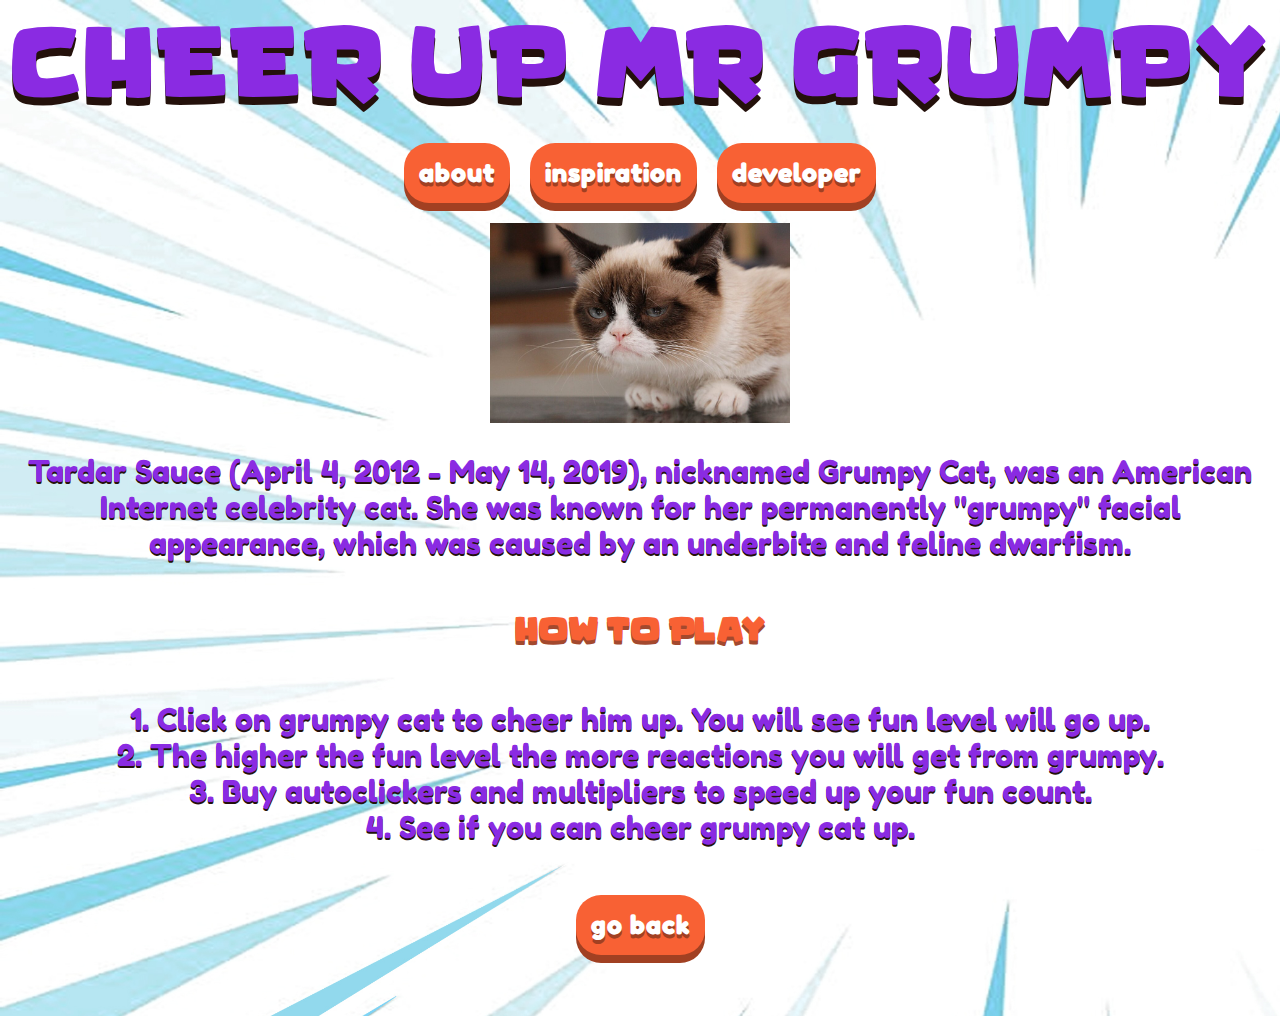
<file: docs/about.html>
<!DOCTYPE html>
<html lang="en">

<head>
    <meta charset="UTF-8">
    <meta http-equiv="X-UA-Compatible" content="IE=edge">
    <meta name="viewport" content="width=device-width, initial-scale=1.0">
    <title>About Developer</title>
    <link rel="stylesheet" href="styles.css">
</head>

<body class="background">

    <!-- --------------------------------------------------------------------------------------------------------HEADER-------------- -->

    <header class="header">

        <div class="game_title">CHEER UP MR GRUMPY</div>

        <div class="header_links">
            <a class="button" id="myBtn" href="/docs/about.html">about</a>
            <a class="button" href="https://orteil.dashnet.org/cookieclicker/">inspiration</a>
            <a class="button" href="/docs/developer.html">developer</a>
        </div>

    </header>

    <!-- --------------------------------------------------------------------------------------------------------BODY-------------- -->

    <div class="links_body">

        <img id="grumpycat_image" src="/images/tardar sauce.png" alt="cat image" height="200px" width="300px">

        <p class="links_description">Tardar Sauce (April 4, 2012 - May 14, 2019), nicknamed Grumpy Cat, was an American
            Internet celebrity cat.
            She was known for her permanently "grumpy" facial appearance, which was caused by an underbite and feline
            dwarfism.
        </p>
        <h1 class="links_title">HOW TO PLAY</h1>
        
        <p class="links_description">
            1. Click on grumpy cat to cheer him up. You will see fun level will go up. <br>
            2. The higher the fun level the more reactions you will get from grumpy. <br>
            3. Buy autoclickers and multipliers to speed up your fun count. <br>
            4. See if you can cheer grumpy cat up.
        </p>

    </div>

    <!-- --------------------------------------------------------------------------------------------------------FOOTER-------------- -->

    <footer class="footer">

        <a class="button" id="myBtn" href="/docs/index.html">go back</a>

        <script src="donutgame.js"></script>

    </footer>

</body>

</html>
</file>
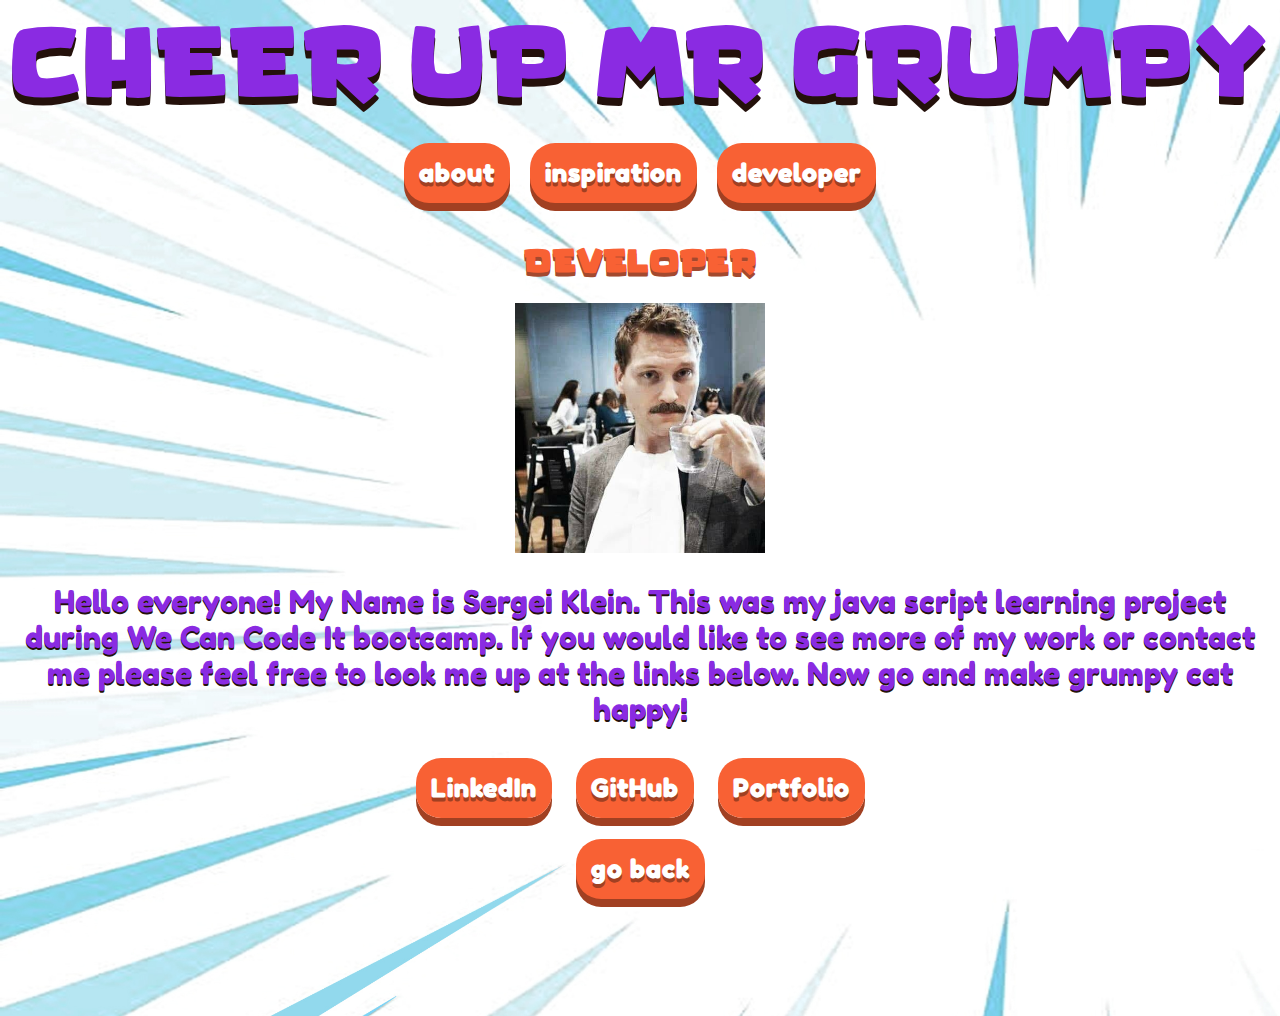
<file: docs/developer.html>
<!DOCTYPE html>
<html lang="en">

<head>
    <meta charset="UTF-8">
    <meta http-equiv="X-UA-Compatible" content="IE=edge">
    <meta name="viewport" content="width=device-width, initial-scale=1.0">
    <title>About Developer</title>
    <link rel="stylesheet" href="styles.css">
</head>

<body class="background">
    <!-- --------------------------------------------------------------------------------------------------------HEADER-------------- -->

    <header class="header">

        <div class="game_title">CHEER UP MR GRUMPY</div>

        <div class="header_links">
            <a class="button" id="myBtn" href="/docs/about.html">about</a>
            <a class="button" href="https://orteil.dashnet.org/cookieclicker/">inspiration</a>
            <a class="button" href="/docs/developer.html">developer</a>
        </div>

    </header>

    <!-- --------------------------------------------------------------------------------------------------------BODY-------------- -->

    <div class="links_body">

        <h1 class="links_title">DEVELOPER</h1>

        <img id="links_image" src="/images/Developer Photo.jpg" alt="cat image" height="250px" width="250px">
        
        <p class="links_description">Hello everyone! My Name is Sergei Klein. This was my java script learning project
            during We Can Code It bootcamp.
            If you would like to see more of my work or contact me please feel free to look me up at the links below.
            Now go and make grumpy cat happy!
        </p>

        <p class="cat_description">

            <a class="button" href="https://www.linkedin.com/in/sergei-klein/">LinkedIn</a>
            <a class="button" href="https://github.com/sergeiklein">GitHub</a>
            <a class="button" href="https://sergeiklein.github.io/">Portfolio</a>
        </p>

    </div>

    <!-- --------------------------------------------------------------------------------------------------------FOOTER-------------- -->

    <footer class="footer">

        <a class="button" id="myBtn" href="/docs/index.html">go back</a>

        <script src="donutgame.js"></script>

    </footer>

</body>

</html>
</file>
<file: docs/styles.css>
@font-face {
    font-family: Kid Font;
    src: url(/Fonts/Kid\ Games.ttf);
}

@font-face {
    font-family: Button;
    src: url(/Fonts/FredokaOne-Regular.ttf);
}

.background {
    background-image: url(/images/Background.jpg);
    background-repeat: no-repeat;
    background-size: 2100px;
    height: 1000px;
    background-attachment: fixed;
}

/*-------------------------------------------------------------------------------------HEADER-----------------------------------------------------------*/
.header {
    display: flex;
    flex-direction: column;
    /* background-color: aquamarine; */
}

.game_title {
    display: flex;
    justify-content: center;
    font-family: Kid Font;
    color: blueviolet;
    text-shadow: 0px 8px 0px rgb(36, 17, 11);
    font-size: 100px;
    text-shadow: 80px red;
}

.header_links {
    display: flex;
    justify-content: center;
    height: 100px;
}

.button {
    background-color: rgba(248, 97, 52);
    font-size: 25px;
    margin-left: 10px;
    margin-right: 10px;
    margin-top: 20px;
    height: 30px;
    text-decoration: none;
    color: white;
    padding: 15px;
    font-family: Button;
    font-weight: bold;
    letter-spacing: 1px;
    text-shadow: 0px 4px 0px rgb(161, 64, 34);
    border-radius: 25px;
    box-shadow: 0px 8px 0px rgb(161, 64, 34);
    transition: all 0.2 ease;
}

/*-------------------------------------------------------------------------------------BODY-----------------------------------------------------------*/
.main_body {
    display: grid;
    grid-template-columns: auto 836px auto;
    /* background-color: coral; */
    height: 612px;
}

.left_column {
    display: flex;
    flex-direction: column;
    align-items: center;
    /* background-color: rgb(170, 146, 166); */
    height: 612px;
}

.center_column {
    display: flex;
    flex-direction: column;
    /* background-color: rgb(202, 156, 96); */
    height: 612px;
}

.right_column {
    display: flex;
    flex-direction: column;
    align-items: center;
    /* background-color: rgb(170, 146, 166); */
    height: 612px;
}

#multiplierbutton {
    background-color: rgba(248, 97, 52);
    font-size: 25px;
    text-decoration: none;
    color: white;
    height: 80px;
    width: 300px;
    font-family: Button;
    font-weight: bold;
    letter-spacing: 1px;
    text-shadow: 0px 4px 0px rgb(161, 64, 34);
    border-radius: 25px;
    box-shadow: 0px 8px 0px rgb(161, 64, 34);
    transition: all 0.2 ease;
    position: relative;
    top: 250px;
}

#multiplierbutton:hover {
    cursor: pointer;
}

#BuyAutoClicker {
    background-color: rgba(248, 97, 52);
    font-size: 25px;
    text-decoration: none;
    color: white;
    height: 80px;
    width: 300px;
    font-family: Button;
    font-weight: bold;
    letter-spacing: 1px;
    text-shadow: 0px 4px 0px rgb(161, 64, 34);
    border-radius: 25px;
    box-shadow: 0px 8px 0px rgb(161, 64, 34);
    transition: all 0.2 ease;
    position: relative;
    top: 250px;
}

#BuyAutoClicker:hover {
    cursor: pointer;
}

#Counter {
    display: flex;
    justify-content: center;
    position: relative;
    top: -100px;
    font-size: 40px;
    color: blueviolet;
    text-shadow: 0px 4px 0px rgb(36, 17, 11);
    font-family: Kid Font;
    /* background-color: blueviolet; */
}

#AutoCounter {
    display: flex;
    justify-content: center;
    font-size: 30px;
    color: blueviolet;
    text-shadow: 0px 4px 0px rgb(36, 17, 11);
    font-family: Kid Font;
    /* background-color: blueviolet; */
    position: relative;
    top: 230px;
}

.AutoCounterCost {
    display: flex;
    justify-content: center;
    position: relative;
    top: -100px;
    font-size: 30px;
    color: blueviolet;
    text-shadow: 0px 4px 0px rgb(36, 17, 11);
    font-family: Kid Font;
    /* background-color: blueviolet; */
    position: relative;
    top: 270px;
}

#Multiplier {
    display: flex;
    justify-content: center;
    font-size: 30px;
    color: blueviolet;
    text-shadow: 0px 4px 0px rgb(36, 17, 11);
    font-family: Kid Font;
    /* background-color: blueviolet; */
    position: relative;
    top: 230px;
}

#Cost {
    display: flex;
    justify-content: center;
    font-size: 30px;
    color: blueviolet;
    text-shadow: 0px 4px 0px rgb(36, 17, 11);
    font-family: Kid Font;
    /* background-color: blueviolet; */
    position: relative;
    top: 270px;
}

/*-------------------------------------------------------------------------------------FOOTER-----------------------------------------------------------*/
.footer {
    display: flex;
    justify-content: center;
    /* background-color: aquamarine; */
    height: 70px;
}

#button {
    background-color: rgba(248, 97, 52);
    font-size: 25px;
    text-decoration: none;
    color: white;
    padding: 15px;
    width: 200px;
    font-family: Button;
    font-weight: bold;
    letter-spacing: 1px;
    text-shadow: 0px 4px 0px rgb(161, 64, 34);
    border-radius: 25px;
    box-shadow: 0px 8px 0px rgb(161, 64, 34);
    transition: all 0.2 ease;
}

#button:hover {
    cursor: pointer;
}

/*-------------------------------------------------------------------------------------ABOUT AND DEVELOPER-----------------------------------------------------------*/
.links_body {
    display: flex;
    flex-direction: column;
    align-items: center;
}

.links_description {
    font-family: Button;
    font-size: 30px;
    color: blueviolet;
    text-shadow: 0px 2px 0px rgb(36, 17, 11);
    text-align: center;
}

.grumpycat_image {
    border: 10px solid rgba(248, 97, 52);
    border: 5px solid #555;
}

.links_title {
    font-family: Kid Font;
    color: rgba(248, 97, 52);
    text-shadow: 0px 4px 0px rgb(163, 73, 46);
}
</file>
